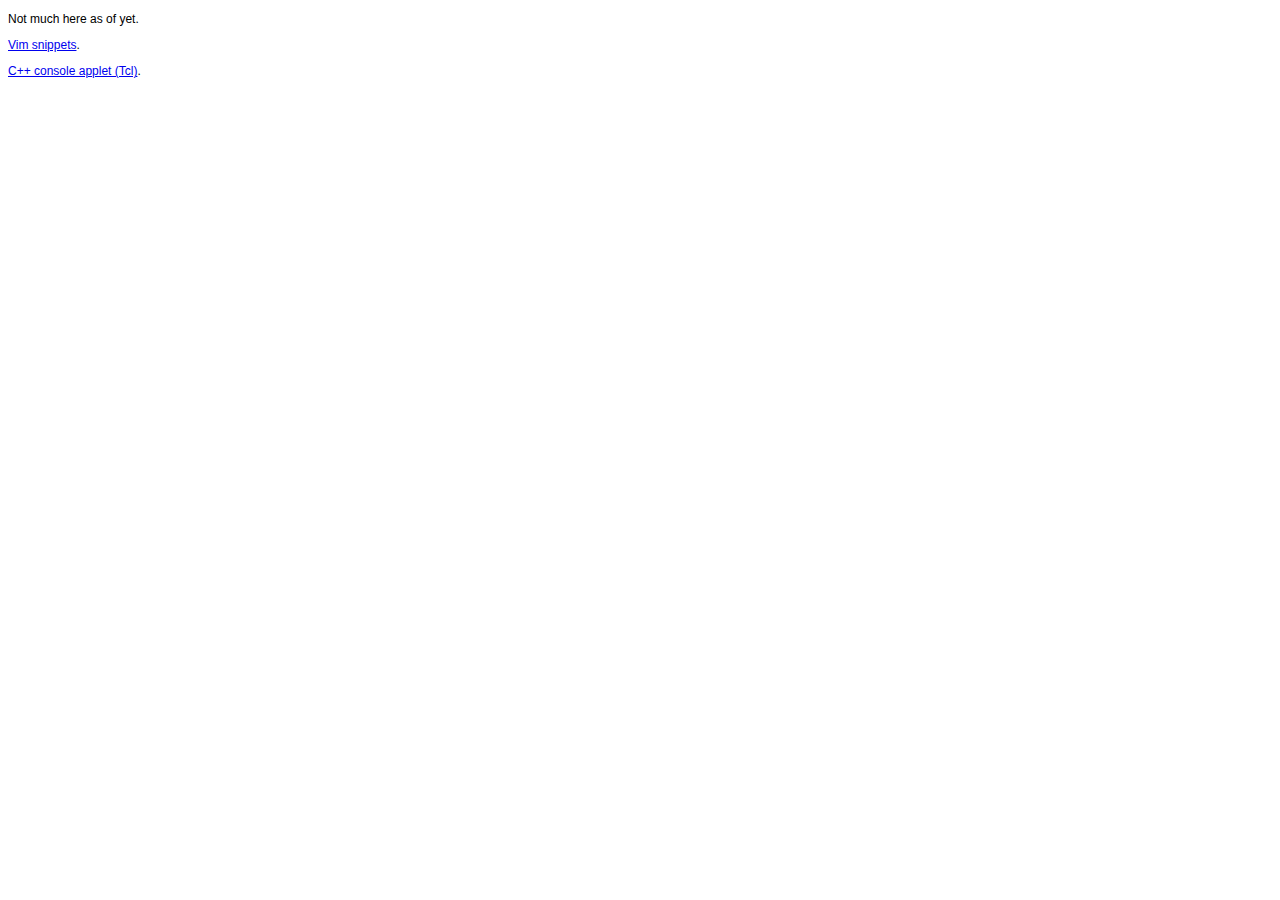
<file: index.html>
<!DOCTYPE html PUBLIC "-//W3C//DTD XHTML 1.0 Transitional//EN" "http://www.w3.org/TR/xhtml1/DTD/xhtml1-transitional.dtd">
<html>
<head>
<meta http-equiv="content-type" content="text/html;charset=UTF-8"/>
<title>poddav's github space</title>
<style type="text/css">
body {
    font: 12px Verdana,Arial,sans-serif;
}
</style>
</head>
<body>
<p>Not much here as of yet.
<p><a href="vim/">Vim snippets</a>.
<p><a href="tcl/">C++ console applet (Tcl)</a>.
</body>
</html>
</file>
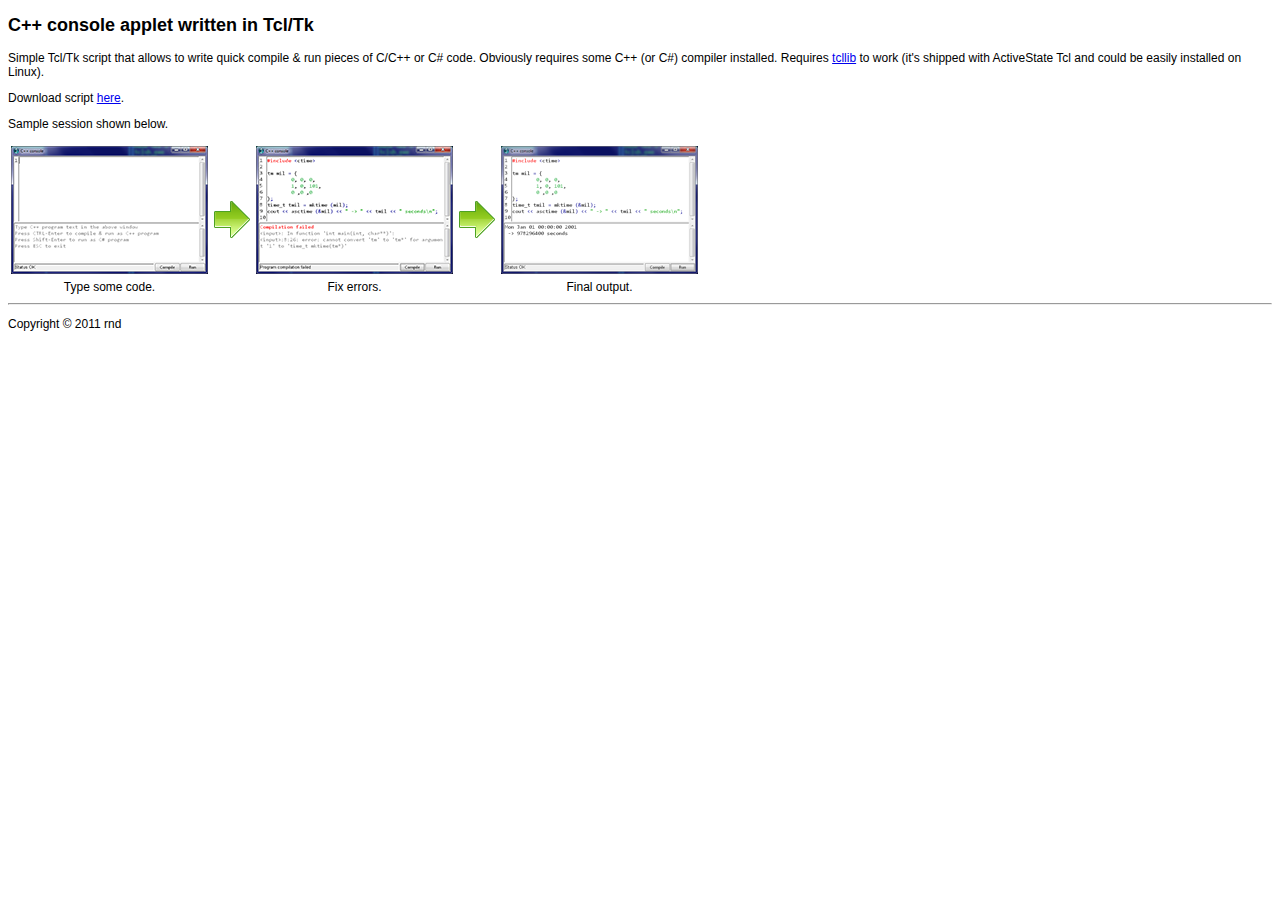
<file: tcl/index.html>
<!DOCTYPE html PUBLIC "-//W3C//DTD XHTML 1.0 Transitional//EN" "http://www.w3.org/TR/xhtml1/DTD/xhtml1-transitional.dtd">
<html>
<head>
<meta http-equiv="content-type" content="text/html;charset=UTF-8"/>
<link rel="stylesheet" type="text/css" href="tcl.css"/>
<title>C++ console Tcl/Tk applet</title>
</head>
<body>
<h2>C++ console applet written in Tcl/Tk</h2>
<p>Simple Tcl/Tk script that allows to write quick compile &amp; run pieces of C/C++ or C# code. Obviously requires some C++ (or C#) compiler installed. Requires <a href="http://tcllib.sourceforge.net/">tcllib</a> to work (it's shipped with ActiveState Tcl and could be easily installed on Linux).</p>
<p>Download script <a href="cppcon.tcl">here</a>.
<p>Sample session shown below.</p>
<table border="0"><tr>
<td><a href="step1.png"><img src="step1-preview.png"/></a><div class="img-caption">Type some code.</div></td>
<td><img src="right-arrow.png"/></td>
<td><a href="step2.png"><img src="step2-preview.png"/></a><div class="img-caption">Fix errors.</div></td>
<td><img src="right-arrow.png"/></td>
<td><a href="step3.png"><img src="step3-preview.png"/></a><div class="img-caption">Final output.</div></td>
</tr></table>
<hr>
<p>Copyright &copy; 2011 rnd
</body>
</html>
</file>
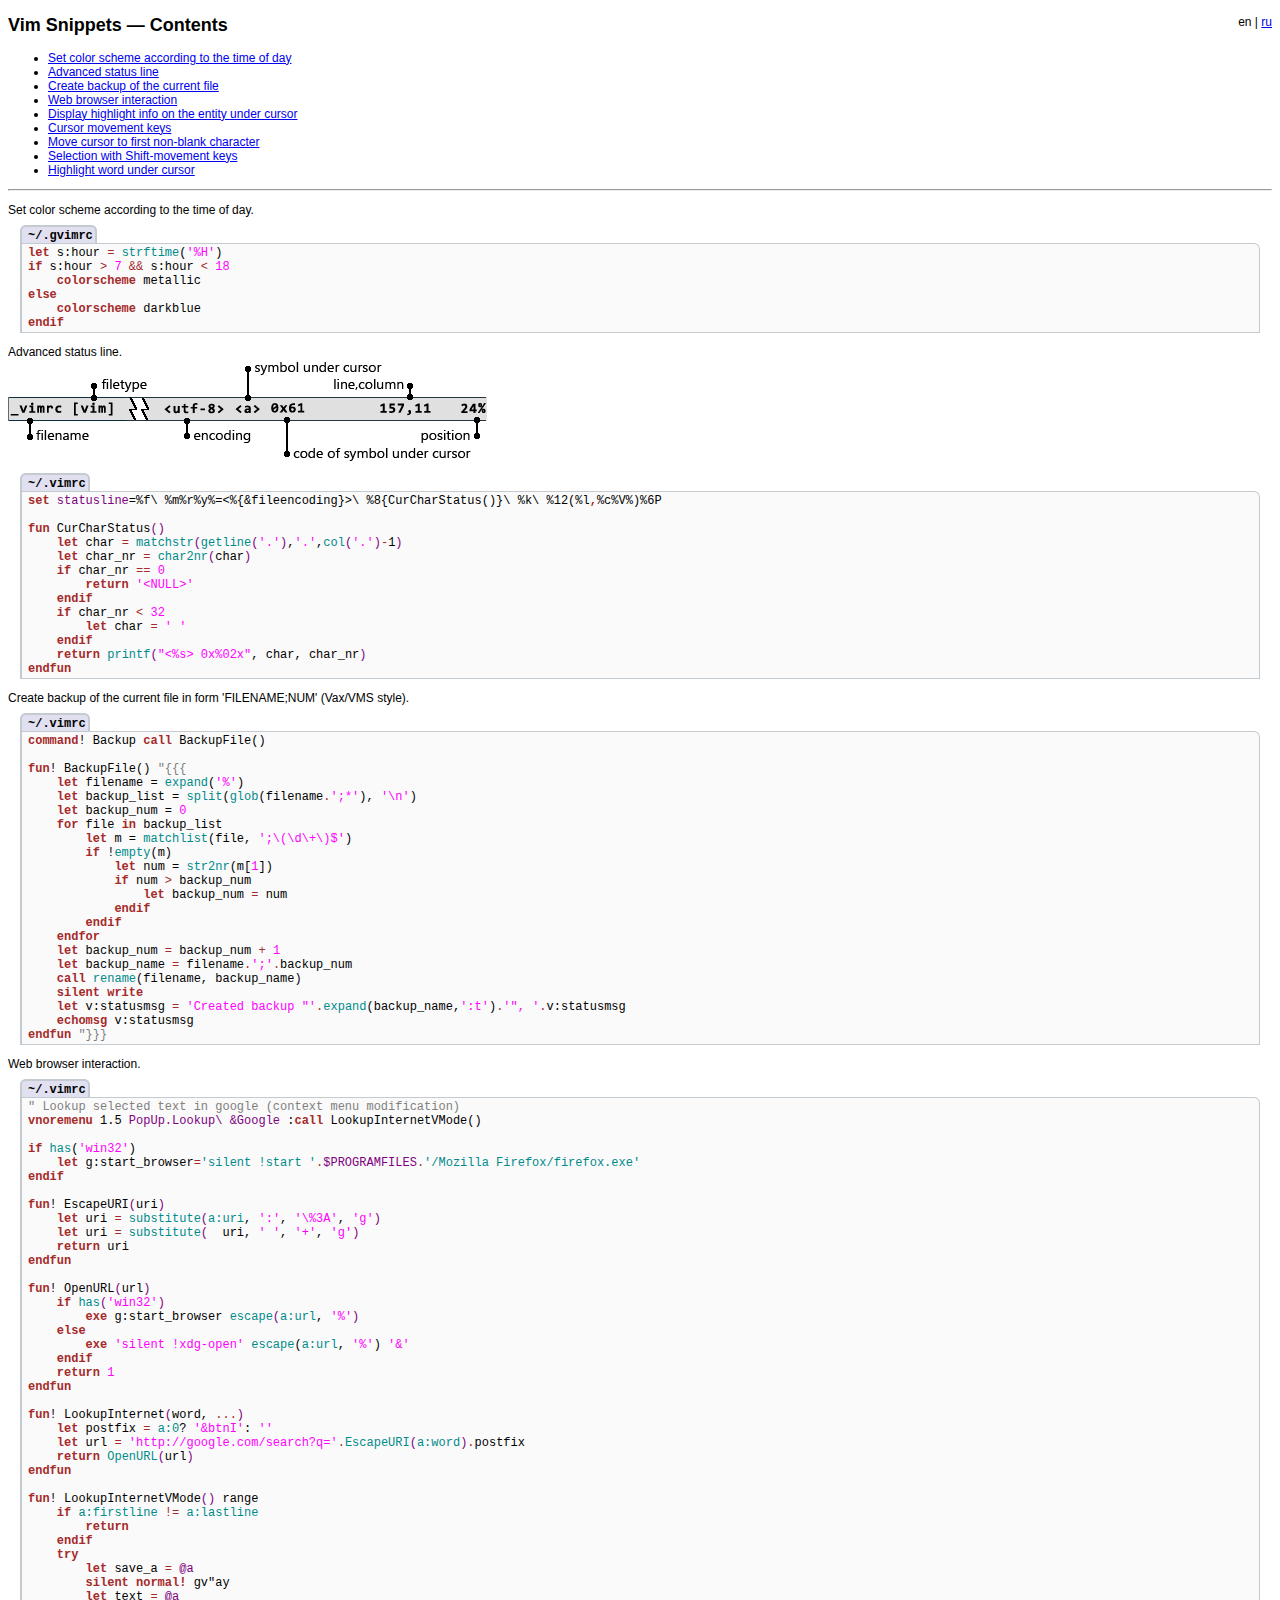
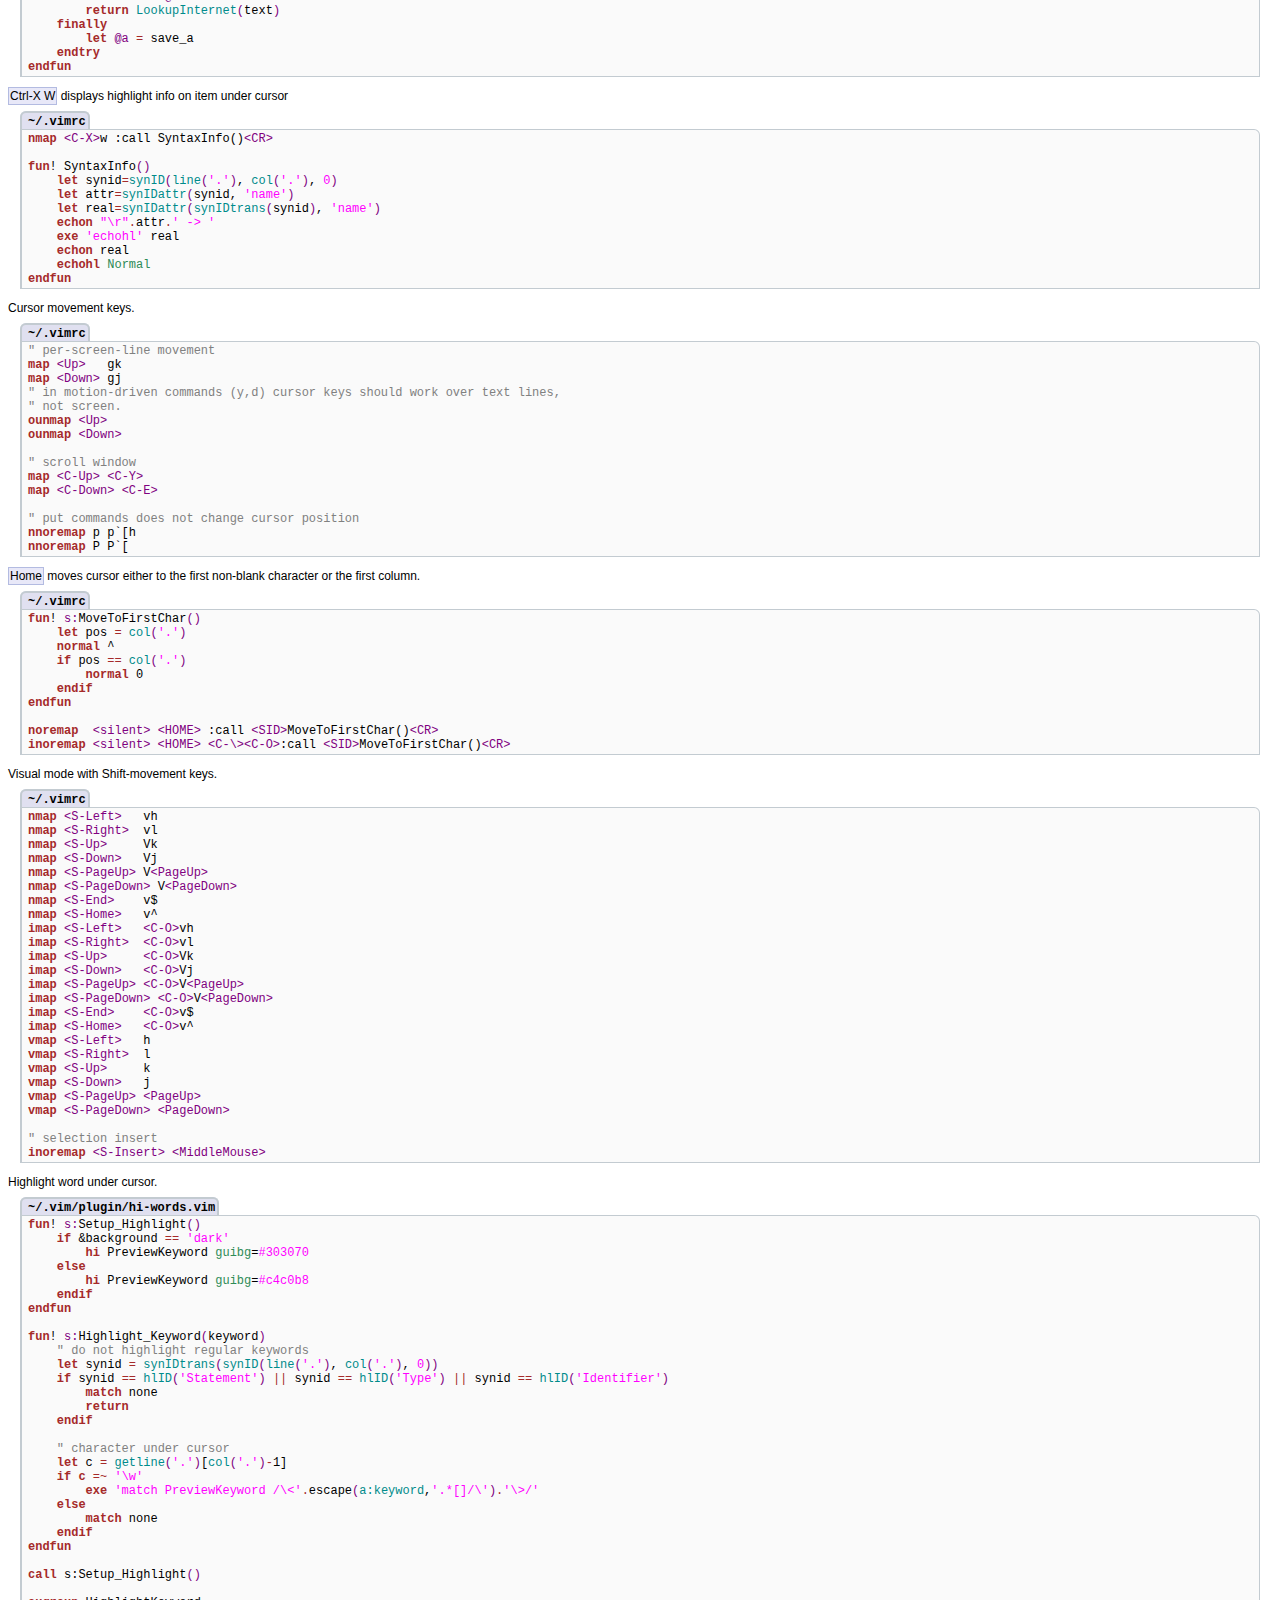
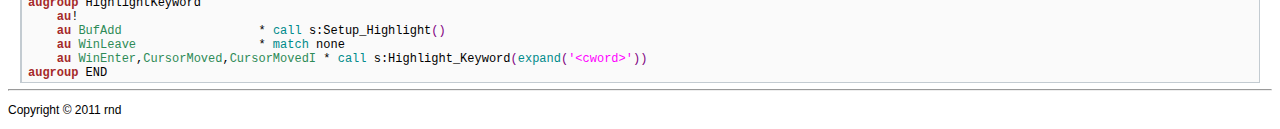
<file: vim/index.html>
<!DOCTYPE html PUBLIC "-//W3C//DTD XHTML 1.0 Transitional//EN" "http://www.w3.org/TR/xhtml1/DTD/xhtml1-transitional.dtd">
<html>
<head>
<meta http-equiv="content-type" content="text/html;charset=UTF-8"/>
<link rel="stylesheet" type="text/css" href="vim.css"/>
<title>Vim snippets</title>
</head>
<body>
<div class="lang-select">en&nbsp;|&nbsp;<a href="index.ru.html">ru</a></div>
<h2>Vim Snippets &mdash; Contents</h2>
<ul>
<li><a href="#set-color-scheme">Set color scheme according to the time of day</a></li>
<li><a href="#adv-status-line">Advanced status line</a></li>
<li><a href="#create-backup">Create backup of the current file</a></li>
<li><a href="#web-browser">Web browser interaction</a></li>
<li><a href="#highlight-info">Display highlight info on the entity under cursor</a></li>
<li><a href="#cursor-movement">Cursor movement keys</a></li>
<li><a href="#home-key-movement">Move cursor to first non-blank character</a></li>
<li><a href="#shift-visual-mode">Selection with Shift-movement keys</a></li>
<li><a href="#hi-word">Highlight word under cursor</a></li>
</ul>
<hr/>
<a name="set-color-scheme"/><p>Set color scheme according to the time of day.
<p class="vim-code">~/.gvimrc</p>
<code class="vim-code"><span class="vimStatement">let</span> s:hour <span class="vimOper">=</span> <span class="vimFunction">strftime</span>(<span class="vimString">'%H'</span>)
<span class="vimStatement">if</span> s:hour <span class="vimOper">&gt;</span> <span class="vimConstant">7</span> <span class="vimOper">&amp;&amp;</span> s:hour <span class="vimOper">&lt;</span> <span class="vimConstant">18</span>
    <span class="vimStatement">colorscheme</span> metallic
<span class="vimStatement">else</span>
    <span class="vimStatement">colorscheme</span> darkblue
<span class="vimStatement">endif</span>
</code>
<a name="adv-status-line"/><p>Advanced status line.<br><img src="vim-status-line.en.png" width="480" height="106">
<div class="vim-code">~/.vimrc</div>
<code class="vim-code"><span class="vimStatement">set</span> <span class="vimOption">statusline</span>=%f\ %m%r%y%=&lt;%{&amp;fileencoding}&gt;\ %8{CurCharStatus()}\ %k\ %12(%l<span class="vimStatement">,</span>%c%V%)%6P

<span class="vimStatement">fun</span> CurCharStatus<span class="vimSpecial">()</span>
    <span class="vimStatement">let</span> char <span class="vimOper">=</span> <span class="vimFunction">matchstr</span><span class="vimSpecial">(</span><span class="vimFunction">getline</span><span class="vimSpecial">(</span><span class="vimString">'.'</span><span class="vimSpecial">)</span>,<span class="vimString">'.'</span>,<span class="vimFunction">col</span><span class="vimSpecial">(</span><span class="vimString">'.'</span><span class="vimSpecial">)</span><span class="vimOper">-</span>1<span class="vimSpecial">)</span>
    <span class="vimStatement">let</span> char_nr <span class="vimOper">=</span> <span class="vimFunction">char2nr</span><span class="vimSpecial">(</span>char<span class="vimSpecial">)</span>
    <span class="vimStatement">if</span> char_nr <span class="vimOper">==</span> <span class="vimConstant">0</span>
        <span class="vimStatement">return</span> <span class="vimString">'&lt;NULL&gt;'</span>
    <span class="vimStatement">endif</span>
    <span class="vimStatement">if</span> char_nr <span class="vimOper">&lt;</span> <span class="vimConstant">32</span>
        <span class="vimStatement">let</span> char <span class="vimOper">=</span> <span class="vimString">' '</span>
    <span class="vimStatement">endif</span>
    <span class="vimStatement">return</span> <span class="vimFunction">printf</span><span class="vimSpecial">(</span><span class="vimString">&quot;&lt;%s&gt; 0x%02x&quot;</span>, char, char_nr<span class="vimSpecial">)</span>
<span class="vimStatement">endfun</span>
</code>
<a name="create-backup"/><p>Create backup of the current file in form 'FILENAME;NUM' (Vax/VMS style).
<p class="vim-code">~/.vimrc</p>
<code class="vim-code"><span class="vimStatement">command</span>! Backup <span class="vimStatement">call</span> BackupFile()

<span class="vimStatement">fun</span>! BackupFile() <span class="vimComment">"{{{</span>
    <span class="vimStatement">let</span> filename = <span class="vimFunction">expand</span>(<span class="vimString">'%'</span>)
    <span class="vimStatement">let</span> backup_list = <span class="vimFunction">split</span>(<span class="vimFunction">glob</span>(filename<span class="vimOper">.</span><span class="vimString">';*'</span>), <span class="vimString">'\n'</span>)
    <span class="vimStatement">let</span> backup_num = <span class="vimConstant">0</span>
    <span class="vimStatement">for</span> file <span class="vimStatement">in</span> backup_list
	<span class="vimStatement">let</span> m = <span class="vimFunction">matchlist</span>(file, <span class="vimString">';\(\d\+\)$'</span>)
	<span class="vimStatement">if</span> !<span class="vimFunction">empty</span>(m)
	    <span class="vimStatement">let</span> num = <span class="vimFunction">str2nr</span>(m[<span class="vimConstant">1</span>])
	    <span class="vimStatement">if</span> num <span class="vimOper">&gt;</span> backup_num
		<span class="vimStatement">let</span> backup_num <span class="vimOper">=</span> num
	    <span class="vimStatement">endif</span>
	<span class="vimStatement">endif</span>
    <span class="vimStatement">endfor</span>
    <span class="vimStatement">let</span> backup_num <span class="vimOper">=</span> backup_num <span class="vimOper">+</span> <span class="vimConstant">1</span>
    <span class="vimStatement">let</span> backup_name <span class="vimOper">=</span> filename<span class="vimOper">.</span><span class="vimString">';'</span><span class="vimOper">.</span>backup_num
    <span class="vimStatement">call</span> <span class="vimFunction">rename</span>(filename, backup_name)
    <span class="vimStatement">silent write</span>
    <span class="vimStatement">let</span> v:statusmsg <span class="vimOper">=</span> <span class="vimString">'Created backup "'</span><span class="vimOper">.</span><span class="vimFunction">expand</span>(backup_name,<span class="vimString">':t'</span>)<span class="vimOper">.</span><span class="vimString">'", '</span><span class="vimOper">.</span>v:statusmsg
    <span class="vimStatement">echomsg</span> v:statusmsg
<span class="vimStatement">endfun</span> <span class="vimComment">"}}}</span>
</code>
<a name="web-browser"/><p>Web browser interaction.
<p class="vim-code">~/.vimrc</p>
<code class="vim-code"><span class="vimComment">" Lookup selected text in google (context menu modification)</span>
<span class="vimStatement">vnoremenu</span> 1.5 <span class="vimSpecial">PopUp.Lookup\ &amp;Google</span> :<span class="vimStatement">call</span> LookupInternetVMode()<CR>

<span class="vimStatement">if</span> <span class="vimFunction">has</span>(<span class="vimString">'win32'</span>)
    <span class="vimStatement">let</span> g:start_browser<span class="vimOper">=</span><span class="vimFunction">'silent !start '</span><span class="vimOper">.</span><span class="vimSpecial">$PROGRAMFILES</span><span class="vimOper">.</span><span class="vimFunction">'/Mozilla Firefox/firefox.exe'</span>
<span class="vimStatement">endif</span>

<span class="Statement">fun</span>! EscapeURI<span class="Special">(</span>uri<span class="Special">)</span>
    <span class="Statement">let</span> uri <span class="Operator">=</span> <span class="Function">substitute</span><span class="Special">(</span><span class="Identifier">a:uri</span>, <span class="String">':'</span>, <span class="String">'\%3A'</span>, <span class="String">'g'</span><span class="Special">)</span>
    <span class="Statement">let</span> uri <span class="Operator">=</span> <span class="Function">substitute</span><span class="Special">(</span>  uri, <span class="String">' '</span>, <span class="String">'+'</span>, <span class="String">'g'</span><span class="Special">)</span>
    <span class="Statement">return</span> uri
<span class="Statement">endfun</span>

<span class="Statement">fun</span>! OpenURL<span class="Special">(</span>url<span class="Special">)</span>
    <span class="vimStatement">if</span> <span class="vimFunction">has</span><span class="Special">(</span><span class="vimString">'win32'</span><span class="Special">)</span>
	<span class="vimStatement">exe</span> g:start_browser <span class="vimFunction">escape</span><span class="Special">(</span><span class="Identifier">a:url</span>, <span class="vimString">'%'</span><span class="Special">)</span>
    <span class="vimStatement">else</span>
	<span class="vimStatement">exe</span> <span class="vimString">'silent !xdg-open'</span> <span class="vimFunction">escape</span>(<span class="Identifier">a:url</span>, <span class="vimString">'%'</span>) <span class="vimString">'&amp;'</span>
    <span class="vimStatement">endif</span>
    <span class="Statement">return</span> <span class="Number">1</span>
<span class="Statement">endfun</span>

<span class="Statement">fun</span>! LookupInternet<span class="Special">(</span>word, <span class="Operator">...</span><span class="Special">)</span>
    <span class="Statement">let</span> postfix <span class="Operator">=</span> <span class="Identifier">a:0</span>? <span class="String">'&amp;btnI'</span>: <span class="String">''</span>
    <span class="Statement">let</span> url <span class="Operator">=</span> <span class="String">'http://google.com/search?q='</span><span class="Operator">.</span><span class="vimFunction">EscapeURI</span><span class="Special">(</span><span class="Identifier">a:word</span><span class="Special">)</span><span class="Operator">.</span>postfix
    <span class="Statement">return</span> <span class="vimFunction">OpenURL</span><span class="Special">(</span>url<span class="Special">)</span>
<span class="Statement">endfun</span>

<span class="Statement">fun</span>! LookupInternetVMode<span class="Special">()</span> range
    <span class="Statement">if</span> <span class="Identifier">a:firstline</span> <span class="Operator">!=</span> <span class="Identifier">a:lastline</span>
        <span class="Statement">return</span>
    <span class="Statement">endif</span>
    <span class="Statement">try</span>
        <span class="Statement">let</span> save_a <span class="Operator">=</span> <span class="Special">@a</span>
        <span class="Statement">silent normal!</span> gv&quot;ay
        <span class="Statement">let</span> text <span class="Operator">=</span> <span class="Special">@a</span>
        <span class="Statement">return</span> <span class="vimFunction">LookupInternet</span><span class="Special">(</span>text<span class="Special">)</span>
    <span class="Statement">finally</span>
        <span class="Statement">let</span> <span class="Special">@a</span> <span class="Operator">=</span> save_a
    <span class="Statement">endtry</span>
<span class="Statement">endfun</span>
</code>
<a name="highlight-info"/><p><span class="hotkey">Ctrl-X W</span> displays highlight info on item under cursor 
<p class="vim-code">~/.vimrc</p>
<code class="vim-code"><span class="Statement">nmap</span> <span class="Special">&lt;</span><span class="Special">C-X</span><span class="Special">&gt;</span>w :call SyntaxInfo()<span class="Special">&lt;</span><span class="Special">CR</span><span class="Special">&gt;</span>

<span class="Statement">fun</span>! SyntaxInfo<span class="Special">()</span>
    <span class="Statement">let</span> synid<span class="Operator">=</span><span class="Function">synID</span><span class="Special">(</span><span class="Function">line</span><span class="Special">(</span><span class="String">'.'</span><span class="Special">)</span>, <span class="Function">col</span><span class="Special">(</span><span class="String">'.'</span><span class="Special">)</span>, <span class="Number">0</span><span class="Special">)</span>
    <span class="Statement">let</span> attr<span class="Operator">=</span><span class="Function">synIDattr</span><span class="Special">(</span>synid, <span class="String">'name'</span><span class="Special">)</span>
    <span class="Statement">let</span> real<span class="Operator">=</span><span class="Function">synIDattr</span><span class="Special">(</span><span class="Function">synIDtrans</span><span class="Special">(</span>synid<span class="Special">)</span>, <span class="String">'name'</span><span class="Special">)</span>
    <span class="Statement">echon</span> <span class="String">&quot;\r&quot;</span><span class="Operator">.</span>attr<span class="Operator">.</span><span class="String">' -&gt; '</span>
    <span class="Statement">exe</span> <span class="String">'echohl'</span> real
    <span class="Statement">echon</span> real
    <span class="Statement">echohl</span> <span class="Type">Normal</span>
<span class="Statement">endfun</span>
</code>
<a name="cursor-movement"/><p>Cursor movement keys.
<p class="vim-code">~/.vimrc</p>
<code class="vim-code"><span class="Comment">&quot; per-screen-line movement</span>
<span class="Statement">map</span> <span class="Special">&lt;</span><span class="Special">Up</span><span class="Special">&gt;</span>   gk
<span class="Statement">map</span> <span class="Special">&lt;</span><span class="Special">Down</span><span class="Special">&gt;</span> gj
<span class="Comment">&quot; in motion-driven commands (y,d) cursor keys should work over text lines,
&quot; not screen.</span>
<span class="Statement">ounmap</span> <span class="Special">&lt;</span><span class="Special">Up</span><span class="Special">&gt;</span>
<span class="Statement">ounmap</span> <span class="Special">&lt;</span><span class="Special">Down</span><span class="Special">&gt;</span>

<span class="Comment">&quot; scroll window</span>
<span class="Statement">map</span> <span class="Special">&lt;</span><span class="Special">C-Up</span><span class="Special">&gt;</span> <span class="Special">&lt;</span><span class="Special">C-Y</span><span class="Special">&gt;</span>
<span class="Statement">map</span> <span class="Special">&lt;</span><span class="Special">C-Down</span><span class="Special">&gt;</span> <span class="Special">&lt;</span><span class="Special">C-E</span><span class="Special">&gt;</span>

<span class="Comment">&quot; put commands does not change cursor position</span>
<span class="Statement">nnoremap</span> p p`[h
<span class="Statement">nnoremap</span> P P`[
</code>
<a name="home-key-movement"/><p><span class="hotkey">Home</span> moves cursor either to the first non-blank character or the first column.</p>
<p class="vim-code">~/.vimrc</p>
<code class="vim-code"><span class="Statement">fun</span>! <span class="Special">s:</span>MoveToFirstChar<span class="Special">()</span>
    <span class="Statement">let</span> pos <span class="Operator">=</span> <span class="Function">col</span><span class="Special">(</span><span class="String">'.'</span><span class="Special">)</span>
    <span class="Statement">normal</span> ^
    <span class="Statement">if</span> pos <span class="Operator">==</span> <span class="Function">col</span><span class="Special">(</span><span class="String">'.'</span><span class="Special">)</span>
        <span class="Statement">normal</span> 0
    <span class="Statement">endif</span>
<span class="Statement">endfun</span>

<span class="Statement">noremap</span>  <span class="Special">&lt;silent&gt; &lt;HOME&gt;</span> :call <span class="Special">&lt;SID&gt;</span>MoveToFirstChar()<span class="Special">&lt;CR&gt;</span>
<span class="Statement">inoremap</span> <span class="Special">&lt;silent&gt; &lt;HOME&gt; &lt;C-\&gt;&lt;C-O&gt;</span>:call <span class="Special">&lt;SID&gt;</span>MoveToFirstChar()<span class="Special">&lt;CR&gt;</span>
</code>
<a name="shift-visual-mode"/><p>Visual mode with Shift-movement keys.
<p class="vim-code">~/.vimrc</p><code class="vim-code"><span class="Statement">nmap</span> <span class="Special">&lt;S-Left&gt;</span>   vh
<span class="Statement">nmap</span> <span class="Special">&lt;S-Right&gt;</span>  vl
<span class="Statement">nmap</span> <span class="Special">&lt;S-Up&gt;</span>     Vk
<span class="Statement">nmap</span> <span class="Special">&lt;S-Down&gt;</span>   Vj
<span class="Statement">nmap</span> <span class="Special">&lt;S-PageUp&gt;</span> V<span class="Special">&lt;PageUp&gt;</span>
<span class="Statement">nmap</span> <span class="Special">&lt;S-PageDown&gt;</span> V<span class="Special">&lt;PageDown&gt;</span>
<span class="Statement">nmap</span> <span class="Special">&lt;S-End&gt;</span>    v$
<span class="Statement">nmap</span> <span class="Special">&lt;S-Home&gt;</span>   v^
<span class="Statement">imap</span> <span class="Special">&lt;S-Left&gt;   &lt;C-O&gt;</span>vh
<span class="Statement">imap</span> <span class="Special">&lt;S-Right&gt;  &lt;C-O&gt;</span>vl
<span class="Statement">imap</span> <span class="Special">&lt;S-Up&gt;     &lt;C-O&gt;</span>Vk
<span class="Statement">imap</span> <span class="Special">&lt;S-Down&gt;   &lt;C-O&gt;</span>Vj
<span class="Statement">imap</span> <span class="Special">&lt;S-PageUp&gt; &lt;C-O&gt;</span>V<span class="Special">&lt;PageUp&gt;</span>
<span class="Statement">imap</span> <span class="Special">&lt;S-PageDown&gt; &lt;C-O&gt;</span>V<span class="Special">&lt;PageDown&gt;</span>
<span class="Statement">imap</span> <span class="Special">&lt;S-End&gt;    &lt;C-O&gt;</span>v$
<span class="Statement">imap</span> <span class="Special">&lt;S-Home&gt;   &lt;C-O&gt;</span>v^
<span class="Statement">vmap</span> <span class="Special">&lt;S-Left&gt;</span>   h
<span class="Statement">vmap</span> <span class="Special">&lt;S-Right&gt;</span>  l
<span class="Statement">vmap</span> <span class="Special">&lt;S-Up&gt;</span>     k
<span class="Statement">vmap</span> <span class="Special">&lt;S-Down&gt;</span>   j
<span class="Statement">vmap</span> <span class="Special">&lt;S-PageUp&gt; &lt;PageUp&gt;</span>
<span class="Statement">vmap</span> <span class="Special">&lt;S-PageDown&gt; &lt;PageDown&gt;</span>

<span class="Comment">&quot; selection insert</span>
<span class="Statement">inoremap</span> <span class="Special">&lt;</span><span class="Special">S-Insert</span><span class="Special">&gt;</span> <span class="Special">&lt;</span><span class="Special">MiddleMouse</span><span class="Special">&gt;</span>
</code>
<a name="hi-word"/><p>Highlight word under cursor.</p><p class="vim-code">~/.vim/plugin/hi-words.vim</p>
<code class="vim-code"><span class="Statement">fun</span>! <span class="Special">s:</span>Setup_Highlight<span class="Special">()</span>
    <span class="Statement">if</span> &amp;background <span class="Operator">==</span> <span class="String">'dark'</span>
        <span class="Statement">hi</span> PreviewKeyword <span class="Type">guibg</span>=<span class="Number">#303070</span>
    <span class="Statement">else</span>
        <span class="Statement">hi</span> PreviewKeyword <span class="Type">guibg</span>=<span class="Number">#c4c0b8</span>
    <span class="Statement">endif</span>
<span class="Statement">endfun</span>

<span class="Statement">fun</span>! <span class="Special">s:</span>Highlight_Keyword<span class="Special">(</span>keyword<span class="Special">)</span>
<span class="Comment">    &quot; do not highlight regular keywords</span>
    <span class="Statement">let</span> synid <span class="Operator">=</span> <span class="Function">synIDtrans</span><span class="Special">(</span><span class="Function">synID</span><span class="Special">(</span><span class="Function">line</span><span class="Special">(</span><span class="String">'.'</span><span class="Special">)</span>, <span class="Function">col</span><span class="Special">(</span><span class="String">'.'</span><span class="Special">)</span>, <span class="Number">0</span><span class="Special">))</span>
    <span class="Statement">if</span> synid <span class="Operator">==</span> <span class="Function">hlID</span><span class="Special">(</span><span class="String">'Statement'</span><span class="Special">)</span> <span class="Operator">||</span> synid <span class="Operator">==</span> <span class="Function">hlID</span><span class="Special">(</span><span class="String">'Type'</span><span class="Special">)</span> <span class="Operator">||</span> synid <span class="Operator">==</span> <span class="Function">hlID</span><span class="Special">(</span><span class="String">'Identifier'</span><span class="Special">)</span>
        <span class="Statement">match</span> none
        <span class="Statement">return</span>
    <span class="Statement">endif</span>

<span class="Comment">    &quot; character under cursor</span>
    <span class="Statement">let</span> c <span class="Operator">=</span> <span class="Function">getline</span><span class="Special">(</span><span class="String">'.'</span><span class="Special">)</span>[<span class="Function">col</span><span class="Special">(</span><span class="String">'.'</span><span class="Special">)</span><span class="Operator">-</span>1]
    <span class="Statement">if</span> <span class="Statement">c</span> <span class="Operator">=~</span> <span class="String">'\w'</span>
        <span class="Statement">exe</span> <span class="String">'match PreviewKeyword /\&lt;'</span><span class="Operator">.</span>escape<span class="Special">(</span><span class="Identifier">a:keyword</span>,<span class="String">'.*[]/\'</span><span class="Special">)</span><span class="Operator">.</span><span class="String">'\&gt;/'</span>
    <span class="Statement">else</span>
        <span class="Statement">match</span> none
    <span class="Statement">endif</span>
<span class="Statement">endfun</span>

<span class="Statement">call</span> <span class="Normal">s:Setup_Highlight</span><span class="Special">()</span>

<span class="Statement">augroup</span> HighlightKeyword
    <span class="Statement">au</span>!
    <span class="Statement">au</span> <span class="Type">BufAdd</span>                   * <span class="Function">call</span> s:Setup_Highlight<span class="Special">()</span>
    <span class="Statement">au</span> <span class="Type">WinLeave</span>                 * <span class="Function">match</span> none
    <span class="Statement">au</span> <span class="Type">WinEnter</span>,<span class="Type">CursorMoved</span>,<span class="Type">CursorMovedI</span> * <span class="Function">call</span> s:Highlight_Keyword<span class="Special">(</span><span class="Function">expand</span><span class="Special">(</span><span class="String">'&lt;cword&gt;'</span><span class="Special">))</span>
<span class="Statement">augroup</span> END
</code>
<hr>
<p>Copyright &copy; 2011 rnd
</body>
</html>
</file>
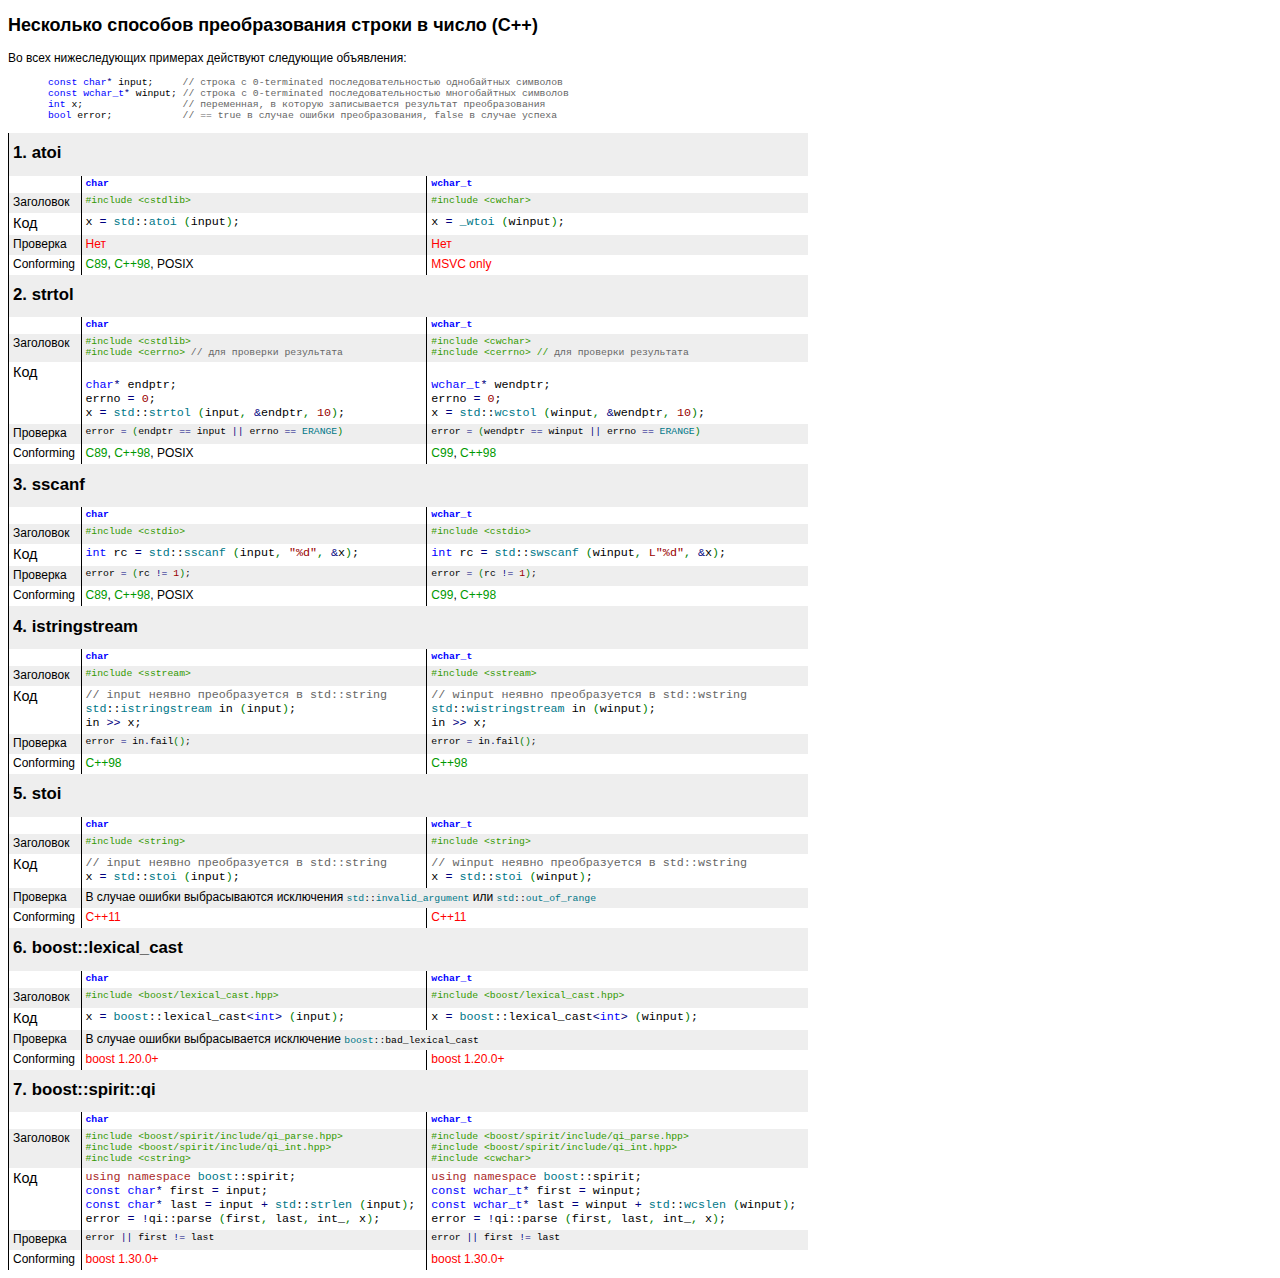
<file: strtoint.html>
<!DOCTYPE html PUBLIC "-//W3C//DTD XHTML 1.0 Transitional//EN" "http://www.w3.org/TR/xhtml1/DTD/xhtml1-transitional.dtd">
<html>
<head>
<meta http-equiv="content-type" content="text/html;charset=UTF-8" />
<title>Преобразование строки в число (C++)</title>
<style type="text/css">
body {
    font: 0.75em Verdana,sans-serif;
    counter-reset: section;
}
h2 {
    counter-reset: section;
}
h3:before {
    counter-increment: section;
    content: counter(section) ". ";
}
h3 {
    font-size: 1.4em;
    margin-top: 0.5em;
    margin-bottom: 0.5em;
}
table.sample-code {
    font: 1em Verdana,sans-serif;
    border-collapse:collapse;
    min-width: 800px;
}
table.sample-code, th, td {
    border: none;
}
.source { font-size: 1.2em; }
.sample-code tr:nth-child(odd) { background-color:#eee; }
.sample-code tr:nth-child(even) { background-color:#fff; }
tr.odd { background-color:#eee; }
tr.even { background-color:#fff; }
.sample-code th, td {
    text-align: left;
    vertical-align: top;
    padding: 2px 4px 4px 4px;
    border-left: solid black 1px;
}
.first_column { min-width: 100px; }
.cpp_header { color: #339900; }
.cpp_keyword { color: #aa2a2a; }
.cpp_identifier { color: #007788; }
.cpp_punct { color: #008000; }
.cpp_literal { color: #990000; }
.cpp_string { color: #ff0000; }
.cpp_operator { color: #000080; }
.cpp_type { color: #0000ff; }
.cpp_comment { color: #666666; }
.conform_ok { color: #009900; }
.conform_alert { color: #ff0000; }
code { white-space: pre-line; }
</style>
</head>
<body>
<h2>Несколько способов преобразования строки в число (C++)</h2>

<p>Во всех нижеследующих примерах действуют следующие объявления:
<blockquote><pre>
<span class="cpp_type">const</span> <span class="cpp_type">char</span><span class="cpp_operator">*</span> input;     <span class="cpp_comment">// строка с 0-terminated последовательностью однобайтных символов</span>
<span class="cpp_type">const</span> <span class="cpp_type">wchar_t</span><span class="cpp_operator">*</span> winput; <span class="cpp_comment">// строка с 0-terminated последовательностью многобайтных символов</span>
<span class="cpp_type">int</span> x;                 <span class="cpp_comment">// переменная, в которую записывается результат преобразования</span>
<span class="cpp_type">bool</span> error;            <span class="cpp_comment">// == true в случае ошибки преобразования, false в случае успеха</span>
</pre></blockquote>
<table class="sample-code" id="str2int">
<tr><td colspan="3"><h3>atoi</h3></td></tr>
<tr><th> </th><th><code class="cpp_type">char</code></th><th><code class="cpp_type">wchar_t</code></th></tr>
<tr><td> Заголовок</td><td><code class="cpp_header">#include &lt;cstdlib&gt;</code></td><td><code class="cpp_header">#include &lt;cwchar&gt;</code></td></tr>
<tr class="source"><td>Код</td><td><code>    x <span class="cpp_operator">=</span> <span class="cpp_identifier">std</span>::<span class="cpp_identifier">atoi</span> <span class="cpp_punct">(</span>input<span class="cpp_punct">)</span>;</code></td>
<td><code>    x <span class="cpp_operator">=</span> <span class="cpp_identifier">_wtoi</span> <span class="cpp_punct">(</span>winput<span class="cpp_punct">)</span>;</code></td></tr>
<tr class="error-check"><td>Проверка</td>
<td><span class="conform_alert">Нет</span></td>
<td><span class="conform_alert">Нет</span></td></tr>
<tr class="conforming"><td>Conforming</td><td> <span class="conform_ok">C89</span>, <span class="conform_ok">C++98</span>, POSIX</td><td><span class="conform_alert">MSVC only</span></td></tr>
<tr><td colspan="3">
<h3>strtol</h3>
</td></tr>
<tr><th> </th><th><code class="cpp_type">char</code></th><th><code class="cpp_type">wchar_t</code></th></tr>
<tr><td> Заголовок</td><td><code class="cpp_header">#include &lt;cstdlib&gt;</code><br><code class="cpp_header">#include &lt;cerrno&gt; <span class="cpp_comment">// для проверки результата</span></code></td>
<td><code class="cpp_header">#include &lt;cwchar&gt;</code><br><code class="cpp_header">#include &lt;cerrno&gt; // <span class="cpp_comment">для проверки результата</span></code></td></tr>
<tr class="source"><td>Код</td><td><code>
    <span class="cpp_type">char</span><span class="cpp_operator">*</span> endptr;<br>    errno <span class="cpp_operator">=</span> <span class="cpp_literal">0</span>;<br>    x <span class="cpp_operator">=</span> <span class="cpp_identifier">std</span>::<span class="cpp_identifier">strtol</span> <span class="cpp_punct">(</span>input<span class="cpp_punct">,</span> <span class="cpp_operator">&amp;</span>endptr<span class="cpp_punct">,</span> <span class="cpp_literal">10</span><span class="cpp_punct">)</span>;</code></td>
<td><code>
    <span class="cpp_type">wchar_t</span><span class="cpp_operator">*</span> wendptr;<br>    errno <span class="cpp_operator">=</span> <span class="cpp_literal">0</span>;<br>    x <span class="cpp_operator">=</span> <span class="cpp_identifier">std</span>::<span class="cpp_identifier">wcstol</span> <span class="cpp_punct">(</span>winput<span class="cpp_punct">,</span> <span class="cpp_operator">&amp;</span>wendptr<span class="cpp_punct">,</span> <span class="cpp_literal">10</span><span class="cpp_punct">)</span>;</code></td></tr>
<tr class="error-check"><td>Проверка</td><td><code>error <span class="cpp_operator">=</span> <span class="cpp_punct">(</span>endptr <span class="cpp_operator">==</span> input <span class="cpp_operator">||</span> errno <span class="cpp_operator">==</span> <span class="cpp_identifier">ERANGE</span><span class="cpp_punct">)</span></code></td>
<td><code>error <span class="cpp_operator">=</span> <span class="cpp_punct">(</span>wendptr <span class="cpp_operator">==</span> winput <span class="cpp_operator">||</span> errno <span class="cpp_operator">==</span> <span class="cpp_identifier">ERANGE</span><span class="cpp_punct">)</span></code></td></tr>
<tr class="conforming"><td>Conforming</td><td><span class="conform_ok">C89</span>, <span class="conform_ok">C++98</span>, POSIX</td><td><span class="conform_ok">C99</span>, <span class="conform_ok">C++98</span></td></tr>
<tr><td colspan="3">
<h3>sscanf</h3>
</td></tr>
<tr><th> </th><th><code class="cpp_type">char</code></th><th><code class="cpp_type">wchar_t</code></th></tr>
<tr><td> Заголовок</td><td><code class="cpp_header">#include &lt;cstdio&gt;</code></td><td><code class="cpp_header">#include &lt;cstdio&gt;</code></td></tr>
<tr class="source"><td>Код</td><td><code> <span class="cpp_type">int</span> rc <span class="cpp_operator">=</span> <span class="cpp_identifier">std</span>::<span class="cpp_identifier">sscanf</span> <span class="cpp_punct">(</span>input<span class="cpp_punct">,</span> <span class="cpp_literal">"%d"</span><span class="cpp_punct">,</span> <span class="cpp_operator">&amp;</span>x<span class="cpp_punct">)</span>;
</code></td>
<td><code> <span class="cpp_type">int</span> rc <span class="cpp_operator">=</span> <span class="cpp_identifier">std</span>::<span class="cpp_identifier">swscanf</span> <span class="cpp_punct">(</span>winput<span class="cpp_punct">,</span> <span class="cpp_literal">L"%d"</span><span class="cpp_punct">,</span> <span class="cpp_operator">&amp;</span>x<span class="cpp_punct">)</span>;
</code></td></tr>
<tr><td>Проверка</td><td><code>error <span class="cpp_operator">=</span> <span class="cpp_punct">(</span>rc <span class="cpp_operator">!=</span> <span class="cpp_literal">1</span><span class="cpp_punct">)</span>;</code></td>
<td><code> error <span class="cpp_operator">=</span> <span class="cpp_punct">(</span>rc <span class="cpp_operator">!=</span> <span class="cpp_literal">1</span><span class="cpp_punct">)</span>;</code></td></tr>
<tr><td>Conforming</td><td> <span class="conform_ok">C89</span>, <span class="conform_ok">C++98</span>, POSIX</td><td><span class="conform_ok">C99</span>, <span class="conform_ok">C++98</span></td></tr>
<tr><td colspan="3">
<h3>istringstream</h3>
</td></tr>
<tr><th> </th><th><code class="cpp_type">char</code></th><th><code class="cpp_type">wchar_t</code></th></tr>
<tr><td> Заголовок</td><td><code class="cpp_header">#include &lt;sstream&gt;</code></td><td><code class="cpp_header">#include &lt;sstream&gt;</code></td></tr>
<tr class="source"><td>Код</td><td><code><span class="cpp_comment">// input неявно преобразуется в std::string</span><br><span class="cpp_identifier">std</span>::<span class="cpp_identifier">istringstream</span> in <span class="cpp_punct">(</span>input<span class="cpp_punct">)</span>;<br>in <span class="cpp_operator">&gt;&gt;</span> x;</code></td>
<td><code><span class="cpp_comment">// winput неявно преобразуется в std::wstring</span><br><span class="cpp_identifier">std</span>::<span class="cpp_identifier">wistringstream</span> in <span class="cpp_punct">(</span>winput<span class="cpp_punct">)</span>;<br>in <span class="cpp_operator">&gt;&gt;</span> x;</code></td></tr>
<tr><td>Проверка</td>
<td><code> error <span class="cpp_operator">=</span> in<span class="cpp_operator">.</span>fail<span class="cpp_punct">()</span>;</code></td>
<td><code> error <span class="cpp_operator">=</span> in<span class="cpp_operator">.</span>fail<span class="cpp_punct">()</span>;</code></td>
</tr>
<tr><td>Conforming</td><td><span class="conform_ok">C++98</span></td><td><span class="conform_ok">C++98</span></td></tr>
<tr><td colspan="3">
<h3>stoi</h3>
</td></tr>
<tr><th> </th><th><code class="cpp_type">char</code></th><th><code class="cpp_type">wchar_t</code></th></tr>
<tr><td> Заголовок</td><td><code class="cpp_header">#include &lt;string&gt;</code></td><td><code class="cpp_header">#include &lt;string&gt;</code></td></tr>
<tr class="source"><td>Код</td><td><code><span class="cpp_comment">// input неявно преобразуется в std::string</span><br>x <span class="cpp_operator">=</span> <span class="cpp_identifier">std</span>::<span class="cpp_identifier">stoi</span> <span class="cpp_punct">(</span>input<span class="cpp_punct">)</span>;</code></td>
<td><code><span class="cpp_comment">// winput неявно преобразуется в std::wstring</span><br>x <span class="cpp_operator">=</span> <span class="cpp_identifier">std</span>::<span class="cpp_identifier">stoi</span> <span class="cpp_punct">(</span>winput<span class="cpp_punct">)</span>;</code></td></tr>
<tr><td>Проверка</td><td colspan="2">В случае ошибки выбрасываются исключения <code><span class="cpp_identifier">std</span>::<span class="cpp_identifier">invalid_argument</span></code> или <code><span class="cpp_identifier">std</span>::<span class="cpp_identifier">out_of_range</span></code></td></tr>
<tr><td>Conforming</td><td><span class="conform_alert">C++11</span></td><td><span class="conform_alert">C++11</span></td></tr>

<tr><td colspan="3">
<h3>boost::lexical_cast</h3>
</td></tr>
<tr><th> </th><th><code class="cpp_type">char</code></th><th><code class="cpp_type">wchar_t</code></th></tr>
<tr><td> Заголовок</td><td><code class="cpp_header">#include &lt;boost/lexical_cast.hpp&gt;</code></td><td><code class="cpp_header">#include &lt;boost/lexical_cast.hpp&gt;</code></td></tr>
<tr class="source"><td>Код</td><td><code> x <span class="cpp_operator">=</span> <span class="cpp_identifier">boost</span>::lexical_cast<span class="cpp_operator">&lt;</span><span class="cpp_type">int</span><span class="cpp_operator">&gt;</span> <span class="cpp_punct">(</span>input<span class="cpp_punct">)</span>;
</code></td>
<td> <code> x <span class="cpp_operator">=</span> <span class="cpp_identifier">boost</span>::lexical_cast<span class="cpp_operator">&lt;</span><span class="cpp_type">int</span><span class="cpp_operator">&gt;</span> <span class="cpp_punct">(</span>winput<span class="cpp_punct">)</span>; </code></td></tr>
<tr><td>Проверка</td><td colspan="2">В случае ошибки выбрасывается исключение <code><span class="cpp_identifier">boost</span>::bad_lexical_cast</code></td></tr>
<tr><td>Conforming</td><td><span class="conform_alert">boost 1.20.0+</span></td><td><span class="conform_alert">boost 1.20.0+</span></td></tr>

<tr><td colspan="3">
<h3>boost::spirit::qi</h3>
</td></tr>
<tr><th> </th><th><code class="cpp_type">char</code></th><th><code class="cpp_type">wchar_t</code></th></tr>
<tr><td> Заголовок</td><td><code class="cpp_header">#include &lt;boost/spirit/include/qi_parse.hpp&gt;<br>#include &lt;boost/spirit/include/qi_int.hpp&gt;<br>#include &lt;cstring&gt;</code></code></td><td><code class="cpp_header">#include &lt;boost/spirit/include/qi_parse.hpp&gt;<br>#include &lt;boost/spirit/include/qi_int.hpp&gt;<br>#include &lt;cwchar&gt;</code></td></tr>
<tr class="source"><td>Код</td><td><code><span class="cpp_keyword">using</span> <span class="cpp_keyword">namespace</span> <span class="cpp_identifier">boost</span>::spirit;<br><span class="cpp_type">const</span> <span class="cpp_type">char</span><span class="cpp_operator">*</span> first <span class="cpp_operator">=</span> input;<br><span class="cpp_type">const</span> <span class="cpp_type">char</span><span class="cpp_operator">*</span> last <span class="cpp_operator">=</span> input <span class="cpp_operator">+</span> <span class="cpp_identifier">std</span>::<span class="cpp_identifier">strlen</span> <span class="cpp_punct">(</span>input<span class="cpp_punct">)</span>;<br>error <span class="cpp_operator">=</span> <span class="cpp_operator">!</span>qi::parse <span class="cpp_punct">(</span>first<span class="cpp_punct">,</span> last<span class="cpp_punct">,</span> int_<span class="cpp_punct">,</span> x<span class="cpp_punct">)</span>;</code></td>
<td><code><span class="cpp_keyword">using</span> <span class="cpp_keyword">namespace</span> <span class="cpp_identifier">boost</span>::spirit;<br><span class="cpp_type">const</span> <span class="cpp_type">wchar_t</span><span class="cpp_operator">*</span> first <span class="cpp_operator">=</span> winput;<br><span class="cpp_type">const</span> <span class="cpp_type">wchar_t</span><span class="cpp_operator">*</span> last <span class="cpp_operator">=</span> winput <span class="cpp_operator">+</span> <span class="cpp_identifier">std</span>::<span class="cpp_identifier">wcslen</span> <span class="cpp_punct">(</span>winput<span class="cpp_punct">)</span>;<br>error <span class="cpp_operator">=</span> <span class="cpp_operator">!</span>qi::parse <span class="cpp_punct">(</span>first<span class="cpp_punct">,</span> last<span class="cpp_punct">,</span> int_<span class="cpp_punct">,</span> x<span class="cpp_punct">)</span>;</code></td></tr>
<tr><td>Проверка</td><td><code>error <span class="cpp_operator">||</span> first <span class="cpp_operator">!=</span> last</code></td><td><code>error <span class="cpp_operator">||</span> first <span class="cpp_operator">!=</span> last</code></td></tr>
<tr><td>Conforming</td><td><span class="conform_alert">boost 1.30.0+</span></td><td><span class="conform_alert">boost 1.30.0+</span></td></tr>

</table>
<script type="text/javascript">
if (navigator.userAgent.match (/MSIE/)) {
    var table = document.getElementById ('str2int');
    var trlist = table.getElementsByTagName ('tr');
    for (var i = 0; i < trlist.length; i++) {
	trlist[i].className = (i & 1)? 'even' : 'odd';
    }
}
</script>
</body>
</html>
</file>
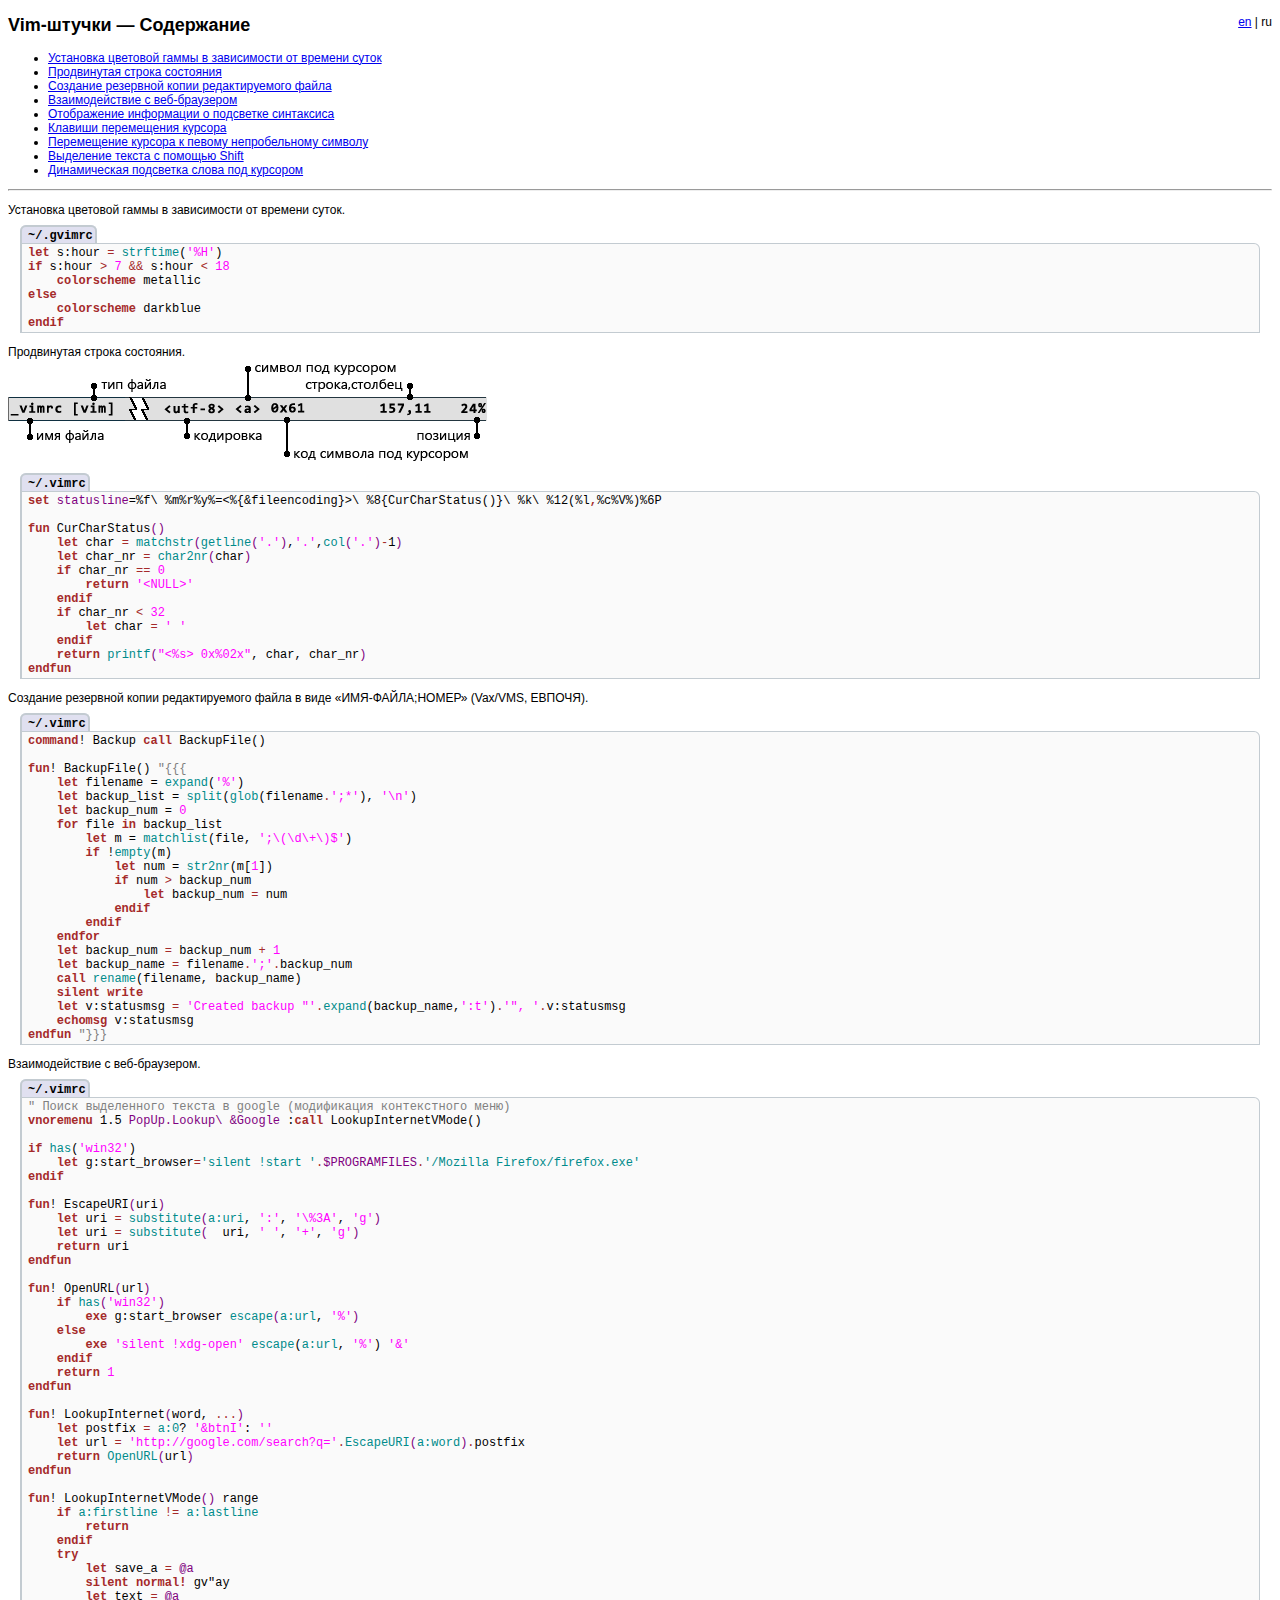
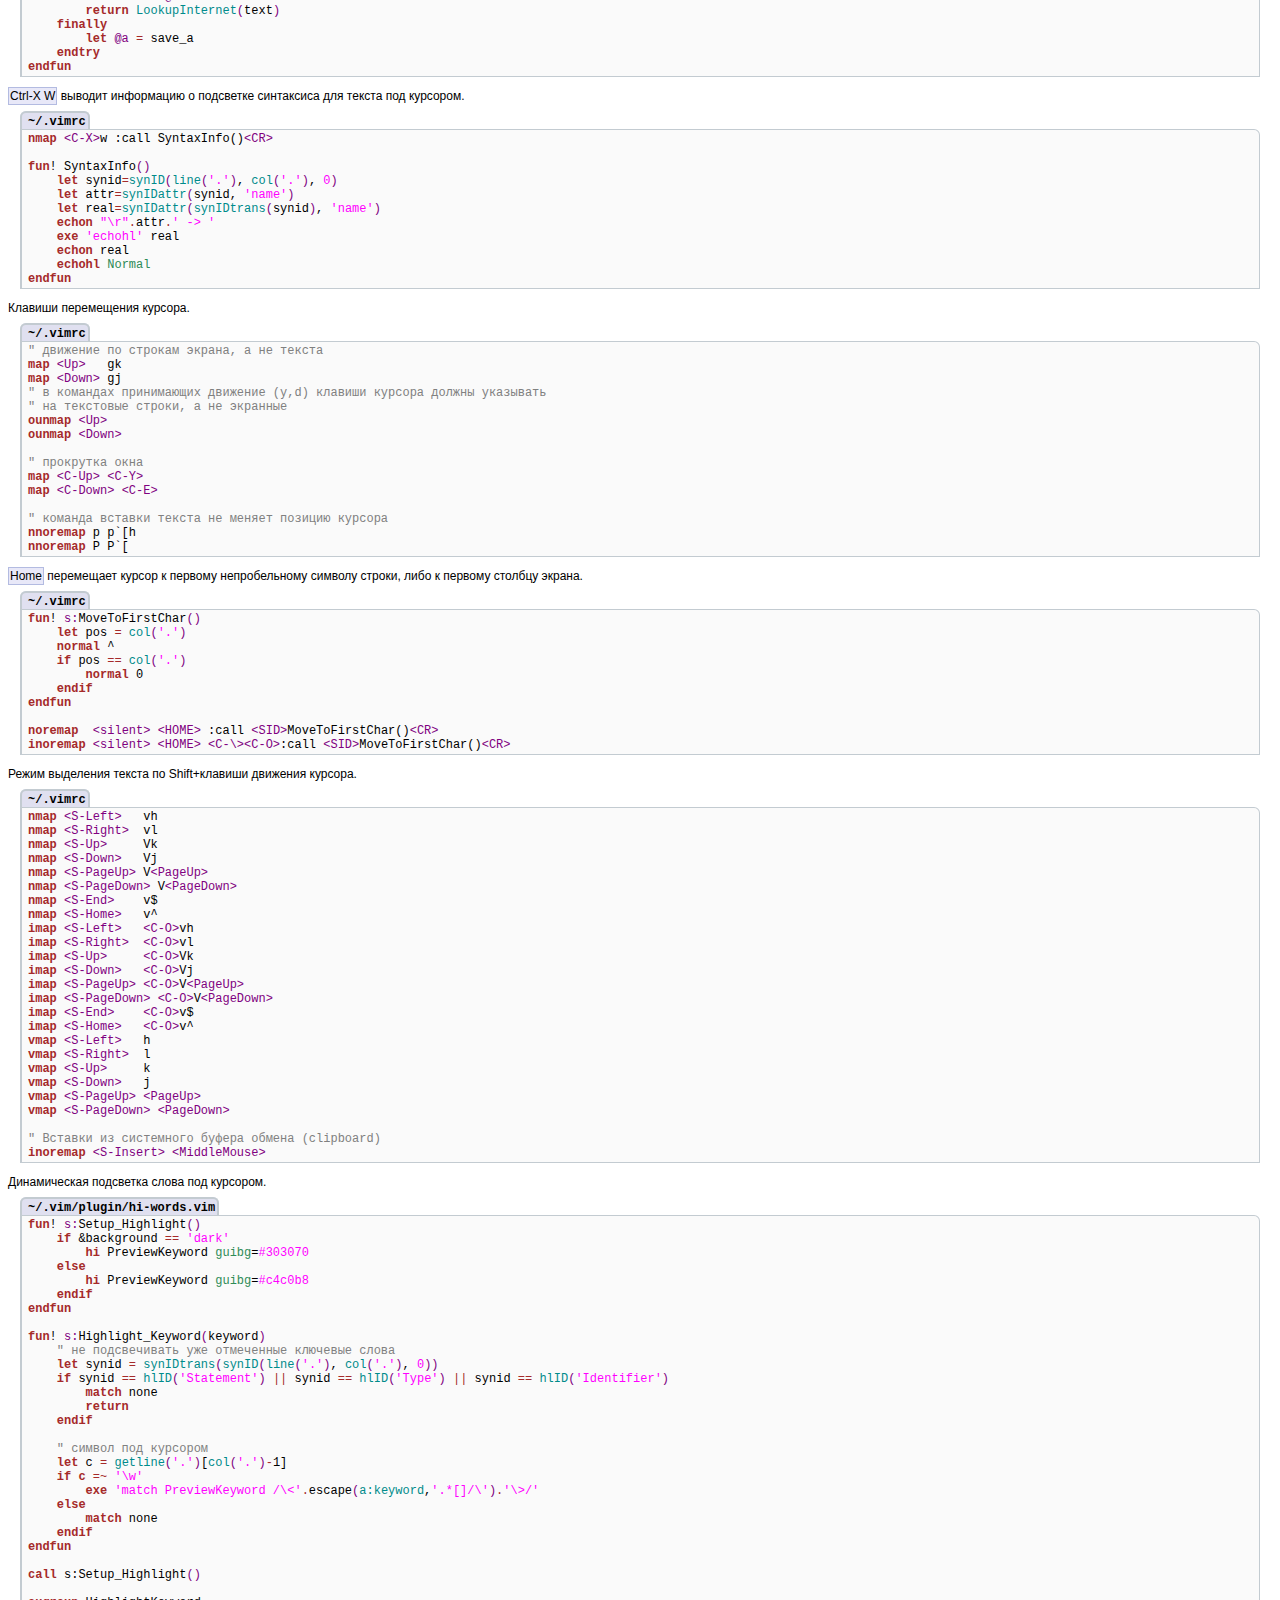
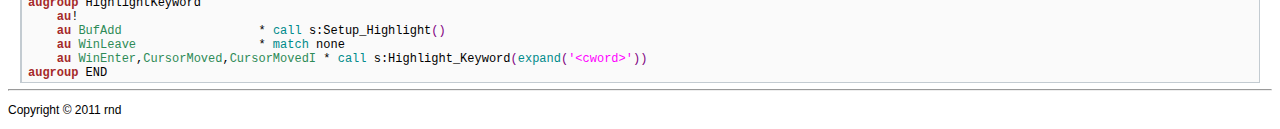
<file: vim/index.ru.html>
<!DOCTYPE html PUBLIC "-//W3C//DTD XHTML 1.0 Transitional//EN" "http://www.w3.org/TR/xhtml1/DTD/xhtml1-transitional.dtd">
<html>
<head>
<meta http-equiv="content-type" content="text/html;charset=UTF-8" />
<link rel="stylesheet" type="text/css" href="vim.css"/>
<title>Vim-штучки</title>
</head>
<body>
<div class="lang-select"><a href="index.html">en</a>&nbsp;|&nbsp;ru</div>
<h2>Vim-штучки &mdash; Содержание</h2>
<ul>
<li><a href="#set-color-scheme">Установка цветовой гаммы в зависимости от времени суток</a></li>
<li><a href="#adv-status-line">Продвинутая строка состояния</a></li>
<li><a href="#create-backup">Создание резервной копии редактируемого файла</a></li>
<li><a href="#web-browser">Взаимодействие с веб-браузером</a></li>
<li><a href="#highlight-info">Отображение информации о подсветке синтаксиса</a></li>
<li><a href="#cursor-movement">Клавиши перемещения курсора</a></li>
<li><a href="#home-key-movement">Перемещение курсора к певому непробельному символу</a></li>
<li><a href="#shift-visual-mode">Выделение текста с помощью Shift</a></li>
<li><a href="#hi-word">Динамическая подсветка слова под курсором</a></li>
</ul>
<hr/>
<a name="set-color-scheme"/><p>Установка цветовой гаммы в зависимости от времени суток.
<p class="vim-code">~/.gvimrc</p>
<code class="vim-code"><span class="vimStatement">let</span> s:hour <span class="vimOper">=</span> <span class="vimFunction">strftime</span>(<span class="vimString">'%H'</span>)
<span class="vimStatement">if</span> s:hour <span class="vimOper">&gt;</span> <span class="vimConstant">7</span> <span class="vimOper">&amp;&amp;</span> s:hour <span class="vimOper">&lt;</span> <span class="vimConstant">18</span>
    <span class="vimStatement">colorscheme</span> metallic
<span class="vimStatement">else</span>
    <span class="vimStatement">colorscheme</span> darkblue
<span class="vimStatement">endif</span>
</code>
<a name="adv-status-line"/><p>Продвинутая строка состояния.<br><img src="vim-status-line.ru.png" width="480" height="106">
<div class="vim-code">~/.vimrc</div>
<code class="vim-code"><span class="vimStatement">set</span> <span class="vimOption">statusline</span>=%f\ %m%r%y%=&lt;%{&amp;fileencoding}&gt;\ %8{CurCharStatus()}\ %k\ %12(%l<span class="vimStatement">,</span>%c%V%)%6P

<span class="vimStatement">fun</span> CurCharStatus<span class="vimSpecial">()</span>
    <span class="vimStatement">let</span> char <span class="vimOper">=</span> <span class="vimFunction">matchstr</span><span class="vimSpecial">(</span><span class="vimFunction">getline</span><span class="vimSpecial">(</span><span class="vimString">'.'</span><span class="vimSpecial">)</span>,<span class="vimString">'.'</span>,<span class="vimFunction">col</span><span class="vimSpecial">(</span><span class="vimString">'.'</span><span class="vimSpecial">)</span><span class="vimOper">-</span>1<span class="vimSpecial">)</span>
    <span class="vimStatement">let</span> char_nr <span class="vimOper">=</span> <span class="vimFunction">char2nr</span><span class="vimSpecial">(</span>char<span class="vimSpecial">)</span>
    <span class="vimStatement">if</span> char_nr <span class="vimOper">==</span> <span class="vimConstant">0</span>
        <span class="vimStatement">return</span> <span class="vimString">'&lt;NULL&gt;'</span>
    <span class="vimStatement">endif</span>
    <span class="vimStatement">if</span> char_nr <span class="vimOper">&lt;</span> <span class="vimConstant">32</span>
        <span class="vimStatement">let</span> char <span class="vimOper">=</span> <span class="vimString">' '</span>
    <span class="vimStatement">endif</span>
    <span class="vimStatement">return</span> <span class="vimFunction">printf</span><span class="vimSpecial">(</span><span class="vimString">&quot;&lt;%s&gt; 0x%02x&quot;</span>, char, char_nr<span class="vimSpecial">)</span>
<span class="vimStatement">endfun</span>
</code>
<a name="create-backup"/><p>Создание резервной копии редактируемого файла в виде &laquo;ИМЯ-ФАЙЛА;НОМЕР&raquo; (Vax/VMS, ЕВПОЧЯ).
<p class="vim-code">~/.vimrc</p>
<code class="vim-code"><span class="vimStatement">command</span>! Backup <span class="vimStatement">call</span> BackupFile()

<span class="vimStatement">fun</span>! BackupFile() <span class="vimComment">"{{{</span>
    <span class="vimStatement">let</span> filename = <span class="vimFunction">expand</span>(<span class="vimString">'%'</span>)
    <span class="vimStatement">let</span> backup_list = <span class="vimFunction">split</span>(<span class="vimFunction">glob</span>(filename<span class="vimOper">.</span><span class="vimString">';*'</span>), <span class="vimString">'\n'</span>)
    <span class="vimStatement">let</span> backup_num = <span class="vimConstant">0</span>
    <span class="vimStatement">for</span> file <span class="vimStatement">in</span> backup_list
	<span class="vimStatement">let</span> m = <span class="vimFunction">matchlist</span>(file, <span class="vimString">';\(\d\+\)$'</span>)
	<span class="vimStatement">if</span> !<span class="vimFunction">empty</span>(m)
	    <span class="vimStatement">let</span> num = <span class="vimFunction">str2nr</span>(m[<span class="vimConstant">1</span>])
	    <span class="vimStatement">if</span> num <span class="vimOper">&gt;</span> backup_num
		<span class="vimStatement">let</span> backup_num <span class="vimOper">=</span> num
	    <span class="vimStatement">endif</span>
	<span class="vimStatement">endif</span>
    <span class="vimStatement">endfor</span>
    <span class="vimStatement">let</span> backup_num <span class="vimOper">=</span> backup_num <span class="vimOper">+</span> <span class="vimConstant">1</span>
    <span class="vimStatement">let</span> backup_name <span class="vimOper">=</span> filename<span class="vimOper">.</span><span class="vimString">';'</span><span class="vimOper">.</span>backup_num
    <span class="vimStatement">call</span> <span class="vimFunction">rename</span>(filename, backup_name)
    <span class="vimStatement">silent write</span>
    <span class="vimStatement">let</span> v:statusmsg <span class="vimOper">=</span> <span class="vimString">'Created backup "'</span><span class="vimOper">.</span><span class="vimFunction">expand</span>(backup_name,<span class="vimString">':t'</span>)<span class="vimOper">.</span><span class="vimString">'", '</span><span class="vimOper">.</span>v:statusmsg
    <span class="vimStatement">echomsg</span> v:statusmsg
<span class="vimStatement">endfun</span> <span class="vimComment">"}}}</span>
</code>
<a name="web-browser"/><p>Взаимодействие с веб-браузером.
<p class="vim-code">~/.vimrc</p>
<code class="vim-code"><span class="vimComment">" Поиск выделенного текста в google (модификация контекстного меню)</span>
<span class="vimStatement">vnoremenu</span> 1.5 <span class="vimSpecial">PopUp.Lookup\ &amp;Google</span> :<span class="vimStatement">call</span> LookupInternetVMode()<CR>

<span class="vimStatement">if</span> <span class="vimFunction">has</span>(<span class="vimString">'win32'</span>)
    <span class="vimStatement">let</span> g:start_browser<span class="vimOper">=</span><span class="vimFunction">'silent !start '</span><span class="vimOper">.</span><span class="vimSpecial">$PROGRAMFILES</span><span class="vimOper">.</span><span class="vimFunction">'/Mozilla Firefox/firefox.exe'</span>
<span class="vimStatement">endif</span>

<span class="Statement">fun</span>! EscapeURI<span class="Special">(</span>uri<span class="Special">)</span>
    <span class="Statement">let</span> uri <span class="Operator">=</span> <span class="Function">substitute</span><span class="Special">(</span><span class="Identifier">a:uri</span>, <span class="String">':'</span>, <span class="String">'\%3A'</span>, <span class="String">'g'</span><span class="Special">)</span>
    <span class="Statement">let</span> uri <span class="Operator">=</span> <span class="Function">substitute</span><span class="Special">(</span>  uri, <span class="String">' '</span>, <span class="String">'+'</span>, <span class="String">'g'</span><span class="Special">)</span>
    <span class="Statement">return</span> uri
<span class="Statement">endfun</span>

<span class="Statement">fun</span>! OpenURL<span class="Special">(</span>url<span class="Special">)</span>
    <span class="vimStatement">if</span> <span class="vimFunction">has</span><span class="Special">(</span><span class="vimString">'win32'</span><span class="Special">)</span>
	<span class="vimStatement">exe</span> g:start_browser <span class="vimFunction">escape</span><span class="Special">(</span><span class="Identifier">a:url</span>, <span class="vimString">'%'</span><span class="Special">)</span>
    <span class="vimStatement">else</span>
	<span class="vimStatement">exe</span> <span class="vimString">'silent !xdg-open'</span> <span class="vimFunction">escape</span>(<span class="Identifier">a:url</span>, <span class="vimString">'%'</span>) <span class="vimString">'&amp;'</span>
    <span class="vimStatement">endif</span>
    <span class="Statement">return</span> <span class="Number">1</span>
<span class="Statement">endfun</span>

<span class="Statement">fun</span>! LookupInternet<span class="Special">(</span>word, <span class="Operator">...</span><span class="Special">)</span>
    <span class="Statement">let</span> postfix <span class="Operator">=</span> <span class="Identifier">a:0</span>? <span class="String">'&amp;btnI'</span>: <span class="String">''</span>
    <span class="Statement">let</span> url <span class="Operator">=</span> <span class="String">'http://google.com/search?q='</span><span class="Operator">.</span><span class="vimFunction">EscapeURI</span><span class="Special">(</span><span class="Identifier">a:word</span><span class="Special">)</span><span class="Operator">.</span>postfix
    <span class="Statement">return</span> <span class="vimFunction">OpenURL</span><span class="Special">(</span>url<span class="Special">)</span>
<span class="Statement">endfun</span>

<span class="Statement">fun</span>! LookupInternetVMode<span class="Special">()</span> range
    <span class="Statement">if</span> <span class="Identifier">a:firstline</span> <span class="Operator">!=</span> <span class="Identifier">a:lastline</span>
        <span class="Statement">return</span>
    <span class="Statement">endif</span>
    <span class="Statement">try</span>
        <span class="Statement">let</span> save_a <span class="Operator">=</span> <span class="Special">@a</span>
        <span class="Statement">silent normal!</span> gv&quot;ay
        <span class="Statement">let</span> text <span class="Operator">=</span> <span class="Special">@a</span>
        <span class="Statement">return</span> <span class="vimFunction">LookupInternet</span><span class="Special">(</span>text<span class="Special">)</span>
    <span class="Statement">finally</span>
        <span class="Statement">let</span> <span class="Special">@a</span> <span class="Operator">=</span> save_a
    <span class="Statement">endtry</span>
<span class="Statement">endfun</span>
</code>
<a name="highlight-info"/><p><span class="hotkey">Ctrl-X W</span> выводит информацию о подсветке синтаксиса для текста под курсором.
<p class="vim-code">~/.vimrc</p>
<code class="vim-code"><span class="Statement">nmap</span> <span class="Special">&lt;</span><span class="Special">C-X</span><span class="Special">&gt;</span>w :call SyntaxInfo()<span class="Special">&lt;</span><span class="Special">CR</span><span class="Special">&gt;</span>

<span class="Statement">fun</span>! SyntaxInfo<span class="Special">()</span>
    <span class="Statement">let</span> synid<span class="Operator">=</span><span class="Function">synID</span><span class="Special">(</span><span class="Function">line</span><span class="Special">(</span><span class="String">'.'</span><span class="Special">)</span>, <span class="Function">col</span><span class="Special">(</span><span class="String">'.'</span><span class="Special">)</span>, <span class="Number">0</span><span class="Special">)</span>
    <span class="Statement">let</span> attr<span class="Operator">=</span><span class="Function">synIDattr</span><span class="Special">(</span>synid, <span class="String">'name'</span><span class="Special">)</span>
    <span class="Statement">let</span> real<span class="Operator">=</span><span class="Function">synIDattr</span><span class="Special">(</span><span class="Function">synIDtrans</span><span class="Special">(</span>synid<span class="Special">)</span>, <span class="String">'name'</span><span class="Special">)</span>
    <span class="Statement">echon</span> <span class="String">&quot;\r&quot;</span><span class="Operator">.</span>attr<span class="Operator">.</span><span class="String">' -&gt; '</span>
    <span class="Statement">exe</span> <span class="String">'echohl'</span> real
    <span class="Statement">echon</span> real
    <span class="Statement">echohl</span> <span class="Type">Normal</span>
<span class="Statement">endfun</span>
</code>
<a name="cursor-movement"/><p>Клавиши перемещения курсора.
<p class="vim-code">~/.vimrc</p>
<code class="vim-code"><span class="Comment">&quot; движение по строкам экрана, а не текста</span>
<span class="Statement">map</span> <span class="Special">&lt;</span><span class="Special">Up</span><span class="Special">&gt;</span>   gk
<span class="Statement">map</span> <span class="Special">&lt;</span><span class="Special">Down</span><span class="Special">&gt;</span> gj
<span class="Comment">&quot; в командах принимающих движение (y,d) клавиши курсора должны указывать
&quot; на текстовые строки, а не экранные</span>
<span class="Statement">ounmap</span> <span class="Special">&lt;</span><span class="Special">Up</span><span class="Special">&gt;</span>
<span class="Statement">ounmap</span> <span class="Special">&lt;</span><span class="Special">Down</span><span class="Special">&gt;</span>

<span class="Comment">&quot; прокрутка окна</span>
<span class="Statement">map</span> <span class="Special">&lt;</span><span class="Special">C-Up</span><span class="Special">&gt;</span> <span class="Special">&lt;</span><span class="Special">C-Y</span><span class="Special">&gt;</span>
<span class="Statement">map</span> <span class="Special">&lt;</span><span class="Special">C-Down</span><span class="Special">&gt;</span> <span class="Special">&lt;</span><span class="Special">C-E</span><span class="Special">&gt;</span>

<span class="Comment">&quot; команда вставки текста не меняет позицию курсора</span>
<span class="Statement">nnoremap</span> p p`[h
<span class="Statement">nnoremap</span> P P`[
</code>
<a name="home-key-movement"/><p><span class="hotkey">Home</span> перемещает курсор к первому непробельному символу строки, либо к первому столбцу экрана.</p>
<p class="vim-code">~/.vimrc</p>
<code class="vim-code"><span class="Statement">fun</span>! <span class="Special">s:</span>MoveToFirstChar<span class="Special">()</span>
    <span class="Statement">let</span> pos <span class="Operator">=</span> <span class="Function">col</span><span class="Special">(</span><span class="String">'.'</span><span class="Special">)</span>
    <span class="Statement">normal</span> ^
    <span class="Statement">if</span> pos <span class="Operator">==</span> <span class="Function">col</span><span class="Special">(</span><span class="String">'.'</span><span class="Special">)</span>
        <span class="Statement">normal</span> 0
    <span class="Statement">endif</span>
<span class="Statement">endfun</span>

<span class="Statement">noremap</span>  <span class="Special">&lt;silent&gt; &lt;HOME&gt;</span> :call <span class="Special">&lt;SID&gt;</span>MoveToFirstChar()<span class="Special">&lt;CR&gt;</span>
<span class="Statement">inoremap</span> <span class="Special">&lt;silent&gt; &lt;HOME&gt; &lt;C-\&gt;&lt;C-O&gt;</span>:call <span class="Special">&lt;SID&gt;</span>MoveToFirstChar()<span class="Special">&lt;CR&gt;</span>
</code>
<a name="shift-visual-mode"/><p>Режим выделения текста по Shift+клавиши движения курсора.
<p class="vim-code">~/.vimrc</p><code class="vim-code"><span class="Statement">nmap</span> <span class="Special">&lt;S-Left&gt;</span>   vh
<span class="Statement">nmap</span> <span class="Special">&lt;S-Right&gt;</span>  vl
<span class="Statement">nmap</span> <span class="Special">&lt;S-Up&gt;</span>     Vk
<span class="Statement">nmap</span> <span class="Special">&lt;S-Down&gt;</span>   Vj
<span class="Statement">nmap</span> <span class="Special">&lt;S-PageUp&gt;</span> V<span class="Special">&lt;PageUp&gt;</span>
<span class="Statement">nmap</span> <span class="Special">&lt;S-PageDown&gt;</span> V<span class="Special">&lt;PageDown&gt;</span>
<span class="Statement">nmap</span> <span class="Special">&lt;S-End&gt;</span>    v$
<span class="Statement">nmap</span> <span class="Special">&lt;S-Home&gt;</span>   v^
<span class="Statement">imap</span> <span class="Special">&lt;S-Left&gt;   &lt;C-O&gt;</span>vh
<span class="Statement">imap</span> <span class="Special">&lt;S-Right&gt;  &lt;C-O&gt;</span>vl
<span class="Statement">imap</span> <span class="Special">&lt;S-Up&gt;     &lt;C-O&gt;</span>Vk
<span class="Statement">imap</span> <span class="Special">&lt;S-Down&gt;   &lt;C-O&gt;</span>Vj
<span class="Statement">imap</span> <span class="Special">&lt;S-PageUp&gt; &lt;C-O&gt;</span>V<span class="Special">&lt;PageUp&gt;</span>
<span class="Statement">imap</span> <span class="Special">&lt;S-PageDown&gt; &lt;C-O&gt;</span>V<span class="Special">&lt;PageDown&gt;</span>
<span class="Statement">imap</span> <span class="Special">&lt;S-End&gt;    &lt;C-O&gt;</span>v$
<span class="Statement">imap</span> <span class="Special">&lt;S-Home&gt;   &lt;C-O&gt;</span>v^
<span class="Statement">vmap</span> <span class="Special">&lt;S-Left&gt;</span>   h
<span class="Statement">vmap</span> <span class="Special">&lt;S-Right&gt;</span>  l
<span class="Statement">vmap</span> <span class="Special">&lt;S-Up&gt;</span>     k
<span class="Statement">vmap</span> <span class="Special">&lt;S-Down&gt;</span>   j
<span class="Statement">vmap</span> <span class="Special">&lt;S-PageUp&gt; &lt;PageUp&gt;</span>
<span class="Statement">vmap</span> <span class="Special">&lt;S-PageDown&gt; &lt;PageDown&gt;</span>

<span class="Comment">&quot; Вставки из системного буфера обмена (clipboard)</span>
<span class="Statement">inoremap</span> <span class="Special">&lt;</span><span class="Special">S-Insert</span><span class="Special">&gt;</span> <span class="Special">&lt;</span><span class="Special">MiddleMouse</span><span class="Special">&gt;</span>
</code>
<a name="hi-word"/><p>Динамическая подсветка слова под курсором.</p><p class="vim-code">~/.vim/plugin/hi-words.vim</p>
<code class="vim-code"><span class="Statement">fun</span>! <span class="Special">s:</span>Setup_Highlight<span class="Special">()</span>
    <span class="Statement">if</span> &amp;background <span class="Operator">==</span> <span class="String">'dark'</span>
        <span class="Statement">hi</span> PreviewKeyword <span class="Type">guibg</span>=<span class="Number">#303070</span>
    <span class="Statement">else</span>
        <span class="Statement">hi</span> PreviewKeyword <span class="Type">guibg</span>=<span class="Number">#c4c0b8</span>
    <span class="Statement">endif</span>
<span class="Statement">endfun</span>

<span class="Statement">fun</span>! <span class="Special">s:</span>Highlight_Keyword<span class="Special">(</span>keyword<span class="Special">)</span>
<span class="Comment">    &quot; не подсвечивать уже отмеченные ключевые слова</span>
    <span class="Statement">let</span> synid <span class="Operator">=</span> <span class="Function">synIDtrans</span><span class="Special">(</span><span class="Function">synID</span><span class="Special">(</span><span class="Function">line</span><span class="Special">(</span><span class="String">'.'</span><span class="Special">)</span>, <span class="Function">col</span><span class="Special">(</span><span class="String">'.'</span><span class="Special">)</span>, <span class="Number">0</span><span class="Special">))</span>
    <span class="Statement">if</span> synid <span class="Operator">==</span> <span class="Function">hlID</span><span class="Special">(</span><span class="String">'Statement'</span><span class="Special">)</span> <span class="Operator">||</span> synid <span class="Operator">==</span> <span class="Function">hlID</span><span class="Special">(</span><span class="String">'Type'</span><span class="Special">)</span> <span class="Operator">||</span> synid <span class="Operator">==</span> <span class="Function">hlID</span><span class="Special">(</span><span class="String">'Identifier'</span><span class="Special">)</span>
        <span class="Statement">match</span> none
        <span class="Statement">return</span>
    <span class="Statement">endif</span>

<span class="Comment">    &quot; символ под курсором</span>
    <span class="Statement">let</span> c <span class="Operator">=</span> <span class="Function">getline</span><span class="Special">(</span><span class="String">'.'</span><span class="Special">)</span>[<span class="Function">col</span><span class="Special">(</span><span class="String">'.'</span><span class="Special">)</span><span class="Operator">-</span>1]
    <span class="Statement">if</span> <span class="Statement">c</span> <span class="Operator">=~</span> <span class="String">'\w'</span>
        <span class="Statement">exe</span> <span class="String">'match PreviewKeyword /\&lt;'</span><span class="Operator">.</span>escape<span class="Special">(</span><span class="Identifier">a:keyword</span>,<span class="String">'.*[]/\'</span><span class="Special">)</span><span class="Operator">.</span><span class="String">'\&gt;/'</span>
    <span class="Statement">else</span>
        <span class="Statement">match</span> none
    <span class="Statement">endif</span>
<span class="Statement">endfun</span>

<span class="Statement">call</span> <span class="Normal">s:Setup_Highlight</span><span class="Special">()</span>

<span class="Statement">augroup</span> HighlightKeyword
    <span class="Statement">au</span>!
    <span class="Statement">au</span> <span class="Type">BufAdd</span>                   * <span class="Function">call</span> s:Setup_Highlight<span class="Special">()</span>
    <span class="Statement">au</span> <span class="Type">WinLeave</span>                 * <span class="Function">match</span> none
    <span class="Statement">au</span> <span class="Type">WinEnter</span>,<span class="Type">CursorMoved</span>,<span class="Type">CursorMovedI</span> * <span class="Function">call</span> s:Highlight_Keyword<span class="Special">(</span><span class="Function">expand</span><span class="Special">(</span><span class="String">'&lt;cword&gt;'</span><span class="Special">))</span>
<span class="Statement">augroup</span> END
</code>
<hr>
<p>Copyright &copy; 2011 rnd
</body>
</html>
</file>
<file: tcl/tcl.css>
body {
    font: 12px Verdana,Arial,sans-serif;
}
.img-caption {
    clear: both;
    margin-top: 0.5em;
    text-align: center;
}
</file>
<file: vim/vim.css>
body {
    font: 12px Verdana,Arial,sans-serif;
}
.vimStatement, .vim-code .Statement { color: Brown; font-weight: bold; }
.vimConstant, .vimString, .vim-code .String, .vim-code .Number { color: Magenta; }
.vimFunction, .vim-code .Function, .vim-code .Identifier { color: DarkCyan; }
.vimOper, .vim-code .Operator { color: Brown; }
.vimComment, .vim-code .Comment { color: Gray; }
.vimOption, .vimSpecial, .vim-code .Special { color: Purple; }
.vimType, .vim-code .Type { color: SeaGreen; }
.hotkey {
    border-style: solid;
    border-width: 1px;
    border-color: #b3bBe1;
    padding: 1px;
    background: #e8e8f8;
}
code {
    white-space: pre-wrap;
    display: block;
    clear: both;
    margin-left: 1em;
    margin-right: 1em;
}
p.vim-code, div.vim-code {
    display: inline;
    font-family: monospace;
    font-weight: bold;
    background: #e0e0f0;
    border-color: #C3CBD1;
    border-style: solid;
    border-width: 2px 2px 0px 2px;
    border-top-left-radius: 6px;
    border-top-right-radius: 6px;
    margin: 1em 0 0 1em;
    padding: 2px 2px 0px 6px;
}
code.vim-code {
    background: none repeat scroll 0 0 #FAFAFA;
    overflow: auto;
    padding: 2px 6px;
    border-color: #C3CBD1;
    border-style: solid;
    border-width: 1px 1px 1px 2px;
    border-top-right-radius: 6px;
}
.lang-select {
    float: right;
}
</file>
